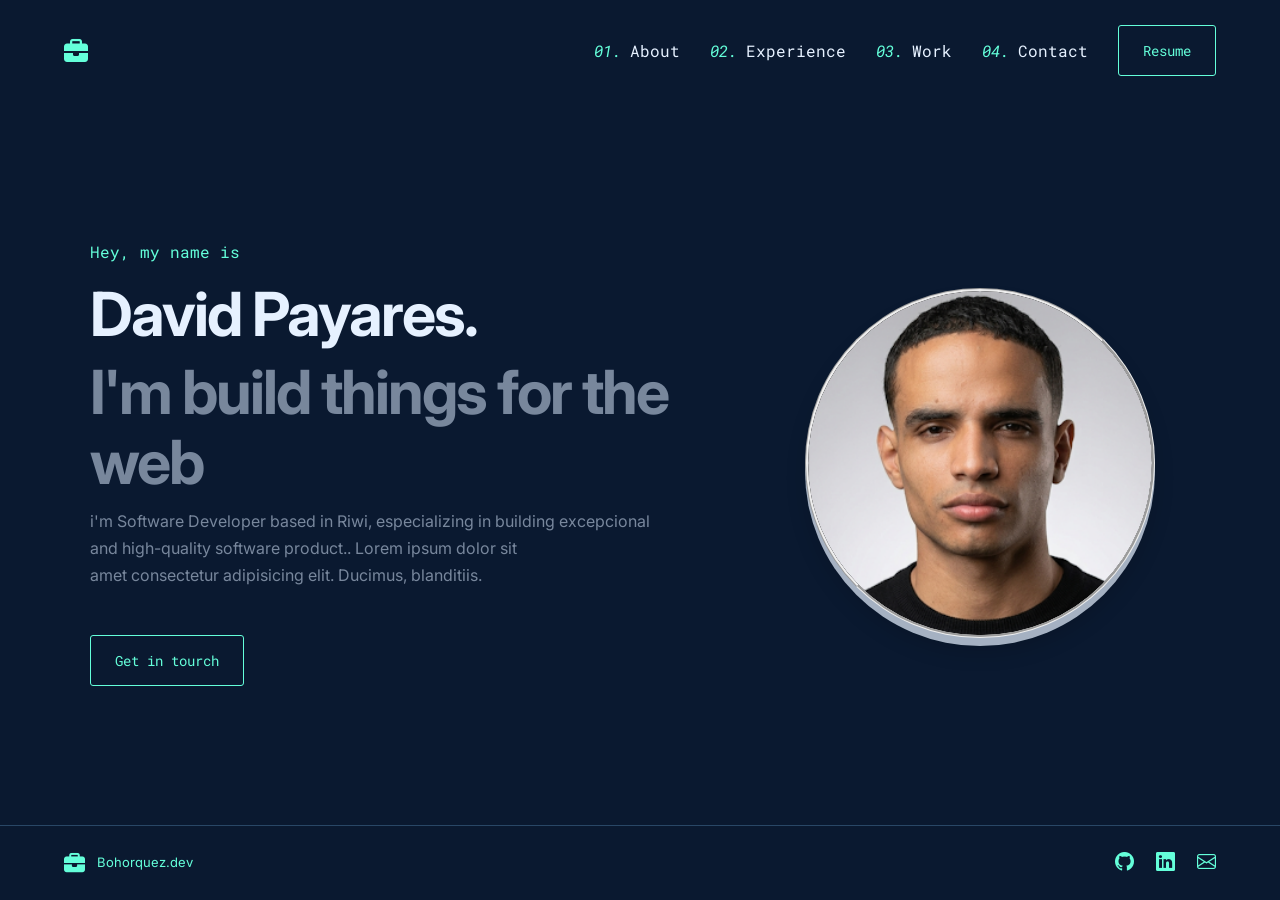
<file: index.html>
<!DOCTYPE html>
<html lang="en">
<head>
    <meta charset="UTF-8">
    <meta name="viewport" content="width=device-width, initial-scale=1.0">
   
<link rel="stylesheet" href="https://cdn.jsdelivr.net/npm/bootstrap@4.3.1/dist/css/bootstrap.min.css">


<link rel="stylesheet" href="https://cdn.jsdelivr.net/npm/bootstrap-icons@1.13.2/font/bootstrap-icons.min.css">

<link rel="preconnect" href="https://fonts.googleapis.com">
<link rel="preconnect" href="https://fonts.gstatic.com" crossorigin>

<link href="https://fonts.googleapis.com/css2?family=Inter:wght@400;500;600;700;800&family=Roboto+Mono:wght@400;500&display=swap" rel="stylesheet">

<link rel="stylesheet" href="https://cdnjs.cloudflare.com/ajax/libs/font-awesome/6.7.2/css/all.min.css">


<link rel="stylesheet" href="./style/style.css">
<link type="icon-img" rel="icon" href="../img/briefcase.svg">

    <title>David Payares || Portafolio</title>
</head>
<body>
    <header>
        <nav class="navbar">
            <i class="fa-solid fa-briefcase"></i>
            <ul>
                <li>
                    <a href="./page/about.html"><i> 01. </i>About</a>
                    <a href="./page/experience.html"><i>02. </i>Experience</a>
                    <a href="./page/work.html"><i>03. </i>Work</a>
                    <a href="./page/contact.html"><i>04. </i>Contact</a>
                    <button type="button">Resume</button>
                </li>
            </ul>
        </nav>
    </header>
    <main class="home-container">
        <div class="text-content">
            <p id="saludo">Hey, my name is </p>
            <h1>David Payares.</h1>
            <h2>I'm build things for the web</h2>
            <p id="description-me">i'm Software Developer based in Riwi, especializing in building excepcional <br>
            and high-quality software product.. Lorem ipsum dolor sit <br>
            amet consectetur adipisicing elit. Ducimus, blanditiis.</p>
            <button type="button">Get in tourch</button>
            
        </div>
        <div class="img-perfil-pr">
                <img src="./img/perfil.png" alt="">
        </div>
        
       
    </main>
    <footer>
    <div class="footer-brand">
        <i class="fa-solid fa-briefcase"></i>
        <a href="../index.html">Bohorquez.dev</a>
    </div>

    <div class="footer-socials">
        <a href="https://github.com/bohorquedev" target="_blank">
            <i class="bi bi-github"></i>
        </a>

        <a href="https://www.linkedin.com/in/bohorquez-dev-292005258/" target="_blank">
            <i class="bi bi-linkedin"></i>
        </a>

        <a href="mailto:payaresbohorquezdavid@gmail.com">
            <i class="bi bi-envelope"></i>
        </a>
    </div>
</footer>
</body>
</html>
</file>
<file: style/style.css>
* {
    box-sizing: border-box;
}

html {
    scroll-behavior: smooth;
}

body {
    min-height: 100vh;
    margin: 0;
    display: flex;
    flex-direction: column;
    justify-content: space-between;
    background-color: #0A1930;
    font-family: 'Inter', sans-serif;
    overflow-x: hidden;
}

h1, h2, p {
    font-family: 'Inter', sans-serif;
}

h1, h2 {
    font-size: clamp(2rem, 5vw, 3.8rem);
    font-weight: 700;
    letter-spacing: -2px;
    line-height: 1.15;
    color: #E6F1FF;
}

h2 {
    color: rgba(148, 163, 184, 0.8);
}

h2:hover {
    color: rgba(226, 232, 240, 1);
}



.navbar {
    background-color: transparent;
    display: flex;
    justify-content: space-between;
    align-items: center;
    padding: 25px 5%;
    width: 100%;
}

.fa-briefcase {
    color: #64FFDA;
    font-size: 24px;
    flex-shrink: 0;
}

.navbar ul {
    margin: 0;
    padding: 0;
}

.navbar ul li {
    display: flex;
    align-items: center;
    list-style: none;
    gap: 10px;
}

.navbar ul li a {
    padding: 10px;
    text-decoration: none;
    color: #E6F1FF;
    font-family: 'Roboto Mono', monospace;
    white-space: nowrap;
}

.navbar ul li a i {
    color: #64FFDA;
}

.navbar ul li a:hover {
    color: rgba(148, 163, 184, 0.8);
}


button {
    display: inline-block;
    padding: 14px 24px;
    background: transparent;
    color: #64FFDA;
    border: 1px solid #64FFDA;
    border-radius: 3px;
    font-family: 'Roboto Mono', monospace;
    font-size: 14px;
    cursor: pointer;
    transition: background-color 0.3s ease;
}

button:hover {
    background-color: rgba(100, 255, 218, 0.1);
}

.navbar button {
    margin-left: 10px;
}



.home-container {
    width: min(1100px, 90%);
    margin: 40px auto;
    flex: 1;

    display: grid;
    grid-template-columns: 1.2fr 0.8fr;
    align-items: center;
    gap: 50px;
    padding: 30px 0;
}

.text-content {
    width: 100%;
    color: #E6F1FF;
}

#saludo {
    color: #64FFDA;
    font-family: 'Roboto Mono', monospace;
    font-weight: 400;
}

#description-me {
    color: rgba(148, 163, 184, 0.8);
    margin-top: 10px;
    line-height: 1.7;
    font-weight: 400;
}

.text-content button {
    margin-top: 30px;
}

.img-perfil-pr {
    width: min(100%, 350px);
    aspect-ratio: 1 / 1;
    margin: 0 auto;

    background-color: black;
    display: flex;
    justify-content: center;
    align-items: center;

    border-radius: 50%;
    border-style: groove;

    box-shadow:
        0 8px 0 #a5b1c2,
        0 15px 20px rgba(0, 0, 0, 0.15);

    transition: transform 0.2s ease, box-shadow 0.2s ease;
    cursor: pointer;
    overflow: hidden;
}

.img-perfil-pr img {
    width: 100%;
    height: 100%;
    object-fit: cover;
    border-radius: 50%;
}



footer {
    width: 100%;
    min-height: 75px;
    padding: 15px 5%;

    display: flex;
    justify-content: space-between;
    align-items: center;

    border-top: 1px solid #294766;
}


.footer-brand {
    display: flex;
    align-items: center;
    gap: 12px;
}

.footer-brand i {
    color: #64FFDA;
    font-size: 21px;
}

.footer-brand a {
    color: #64FFDA;
    font-size: 13px;
    text-decoration: none;
}



.footer-socials {
    display: flex;
    align-items: center;
    gap: 22px;
}

.footer-socials a {
    color: #64FFDA;
    font-size: 19px;
    transition: 0.3s;
}

.footer-socials a:hover {
    color: #E6F1FF;
    transform: translateY(-3px);
}



@media (max-width: 650px) {

    footer {
        padding: 18px 5%;
    }

}

@media (max-width: 380px) {

    .footer-socials {
        gap: 14px;
    }

}

@media (max-width: 900px) {

    .home-container {
        width: 85%;
        grid-template-columns: 1fr 0.8fr;
        gap: 30px;
    }

    .navbar {
        padding: 20px 3%;
    }

    .navbar ul li {
        gap: 3px;
    }

    .navbar ul li a {
        font-size: 12px;
        padding: 7px;
    }

    .navbar button {
        padding: 11px 15px;
        font-size: 12px;
    }

}


@media (max-width: 650px) {

    .navbar {
        flex-direction: column;
        gap: 20px;
        padding: 20px 12px;
    }

    .navbar ul {
        width: 100%;
    }

    .navbar ul li {
        justify-content: center;
        flex-wrap: wrap;
        gap: 5px;
    }

    .navbar ul li a {
        font-size: 11px;
        padding: 7px;
    }

    .navbar button {
        margin: 5px;
        padding: 10px 13px;
        font-size: 11px;
    }

    .home-container {
        width: 88%;
        grid-template-columns: 1fr;
        text-align: center;
        gap: 35px;
        margin: 35px auto;
    }

    .text-content {
        order: 1;
    }

    .img-perfil-pr {
        order: 2;
        width: min(65%, 250px);
    }

    h1, h2 {
        font-size: clamp(2rem, 8vw, 2.8rem);
    }

    #description-me {
        font-size: 14px;
    }

    #description-me br {
        display: none;
    }

    footer {
        flex-direction: column;
        justify-content: center;
        gap: 15px;
        padding: 20px;
    }

}

@media (max-width: 380px) {

    .navbar ul li {
        gap: 2px;
    }

    .navbar ul li a {
        font-size: 10px;
        padding: 6px;
    }

    .home-container {
        width: 90%;
    }

    .img-perfil-pr {
        width: 65%;
    }

}
</file>
